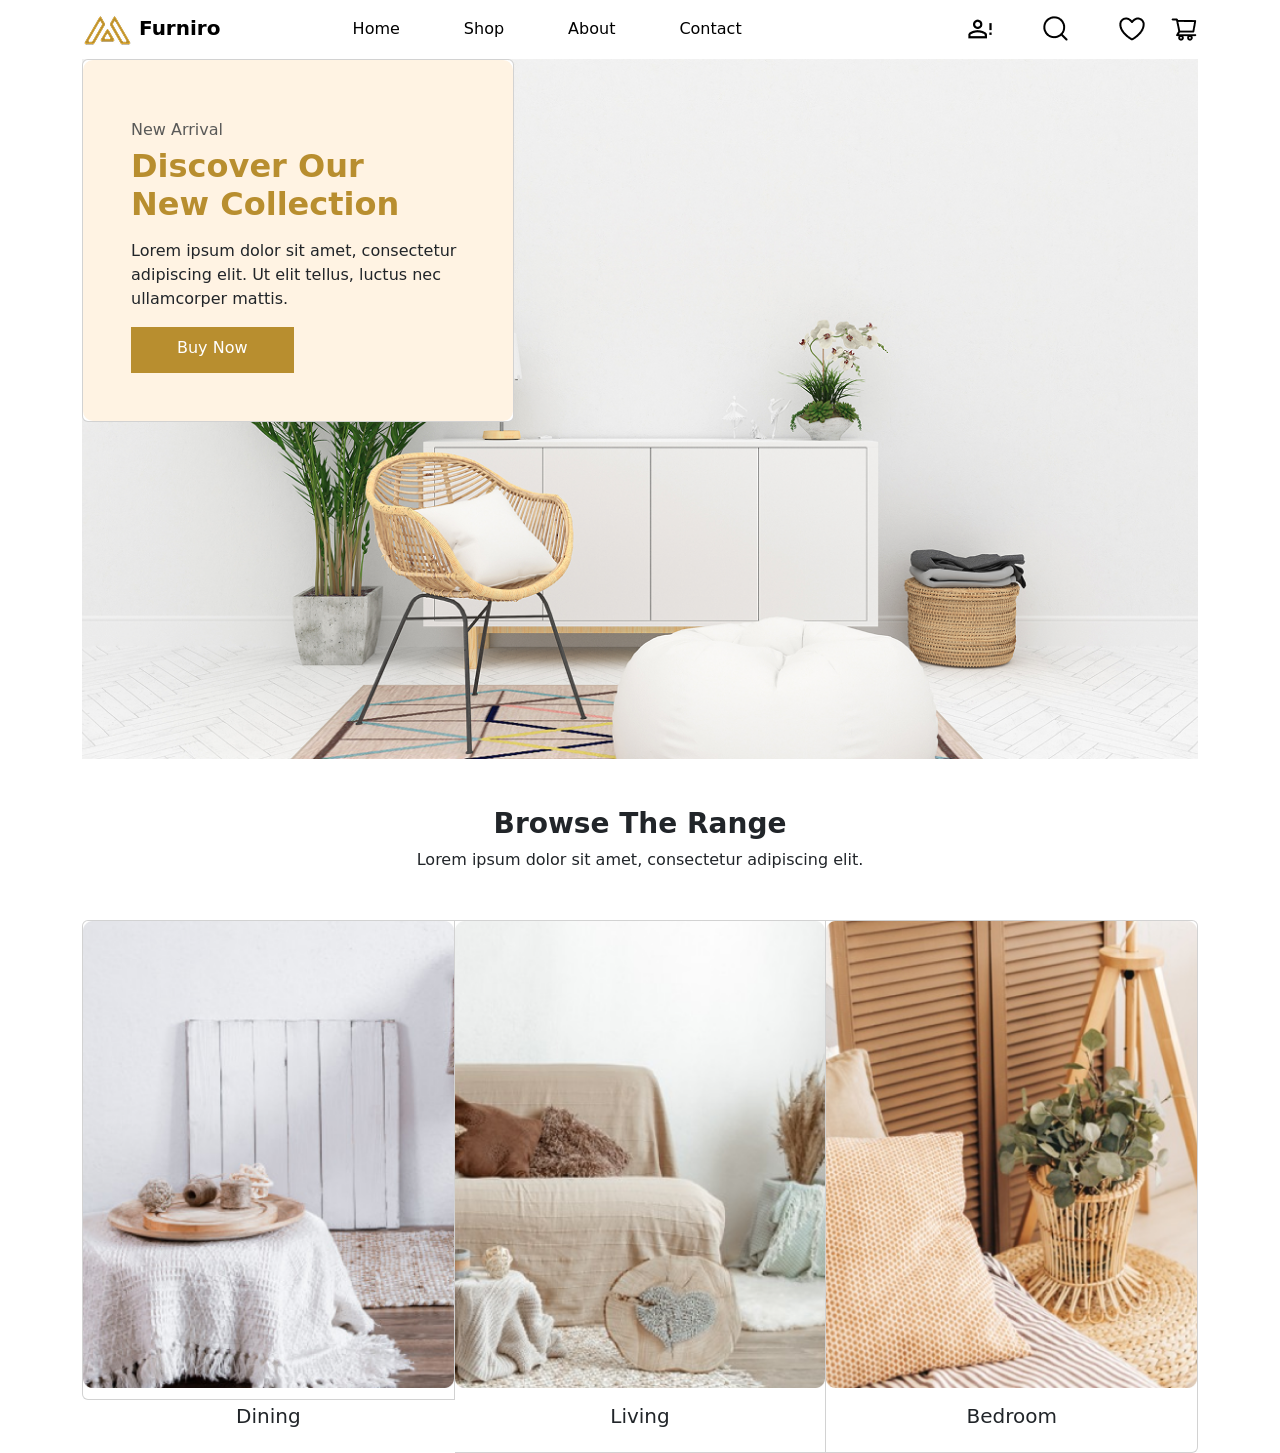
<file: inndex.html>
<!doctype html>
<html lang="en">
  <head>
    <meta charset="utf-8">
    <meta name="viewport" content="width=device-width, initial-scale=1">
    <title>Furniro</title>
    <link href="https://cdn.jsdelivr.net/npm/bootstrap@5.3.8/dist/css/bootstrap.min.css" rel="stylesheet" integrity="sha384-sRIl4kxILFvY47J16cr9ZwB07vP4J8+LH7qKQnuqkuIAvNWLzeN8tE5YBujZqJLB" crossorigin="anonymous">
    <link rel="stylesheet" href="style.css">
  </head>
  <body>
<nav class="navbar navbar-expand-lg">
  <div class="container">
    <a class="navbar-brand fw-bold" href="#"> <img src="img/Meubel House_Logos-05.png" alt=""> Furniro</a>
    <button class="navbar-toggler" type="button" data-bs-toggle="collapse" data-bs-target="#navbarSupportedContent" aria-controls="navbarSupportedContent" aria-expanded="false" aria-label="Toggle navigation">
      <span class="navbar-toggler-icon"></span>
    </button>
    <div class="collapse navbar-collapse" id="navbarSupportedContent">
      <ul class="navbar-nav gap-5 mx-auto mb-2 mb-lg-0">
        <li class="nav-item">
          <a class="nav-link text-center active" aria-current="page" href="#">Home</a>
        </li>
        <li class="nav-item">
          <a class="nav-link text-center active" href="#">Shop</a>
        </li>
        <li class="nav-item">
          <a class="nav-link text-center active" href="#">About</a>
        </li>
        <li class="nav-item">
          <a class="nav-link text-center active" href="#">Contact</a>
        </li>
      </ul>
      
      <img class="ms-auto mx-4" src="img/mdi_account-alert-outline.png" alt="">
      <img class="mx-4" src="img/akar-icons_search.png" alt="">
      <img class="ms-4" src="img/akar-icons_heart.png" alt="">
      <img class="ms-4" src="img/ant-design_shopping-cart-outlined.png" alt="">
    </div>
  </div>
</nav>

<div class="container">
  <div class="backimg">
    <div class="card" style="width: 27rem;">
      <div class="card-body myCard p-5">
        <h6 class="card-subtitle mb-2 text-body-secondary pt-3">New Arrival</h6>
        <h2 class="card-title mb-3 fw-bold">Discover Our <br> New Collection</h2>
        <p class="card-text">Lorem ipsum dolor sit amet, consectetur adipiscing elit. Ut elit tellus, luctus nec ullamcorper mattis.</p>
        <a href="#" class="btn buyBtn pt-2">Buy Now</a>
      </div>
    </div>
  </div>
</div>

<div class="container-fluid">
  <div class="container">
    <h3 class="fw-bold text-center mt-5">Browse The Range</h3>
    <p class="text-center mb-5">Lorem ipsum dolor sit amet, consectetur adipiscing elit.</p>
    <div class="card-group">
  <div class="card myImg">
    <img src="img/Mask Group.png" class="card-img-top text-center" alt="...">
    <div class="card-body">
      <h5 class="card-title text-center">Dining</h5>
    </div>

  </div>
  <div class="card">
    <img src="img/Image-living room.png" class="card-img-top" alt="...">
    <div class="card-body">
      <h5 class="card-title text-center">Living</h5>
    </div>
    
  </div>
  <div class="card">
    <img src="img/Mask Group (1).png" class="card-img-top" alt="...">
    <div class="card-body">
      <h5 class="card-title text-center">Bedroom</h5>
    </div>
  </div>
</div>
  </div>
</div>



    <script src="https://cdn.jsdelivr.net/npm/bootstrap@5.3.8/dist/js/bootstrap.bundle.min.js" integrity="sha384-FKyoEForCGlyvwx9Hj09JcYn3nv7wiPVlz7YYwJrWVcXK/BmnVDxM+D2scQbITxI" crossorigin="anonymous"></script>
  </body>
</html>
</file>
<file: style.css>
*{
    margin: 0;
    padding: 0;
}

.backimg{
    background-image: url(img/scandinavian-interior-mockup-wall-decal.png);
    height: 700px;
    background-size: cover;
    background-position: center;
    background-repeat: no-repeat;
    position: relative;
}

@media only screen and (min-width: 300px) {
    .backimg{
        background-image:
            url(img/scandinavian-interior-mockup-wall-decal.png);
    }
}

.Card{
    position: absolute;
    right: 50px;
    bottom: 200px;
    z-index: 1;
}

.myCard{
    border-radius: 10px;
    background-color: #FFF3E3;
}

.myCard h2{
    color: #B88E2F;
}

.buyBtn{
padding-top: 12px;
padding-right: 45px;
padding-bottom: 12px;
padding-left: 45px;
border-radius: 0px;
color: white;
background-color: #B88E2F;
}

.myImg{
    width: 381px;
    height: 480px;
}

.btnShow{
    margin: 0 auto;
    padding-top: 12px;
    padding-right: 45px;
    padding-bottom: 12px;
    padding-left: 45px;
    border: 2px solid #B88E2F;
    color: #B88E2F;
    display: block;
    justify-content: center;
    align-items: center;
}

.two{
    background-color: #FCF8F3;
}

.badRoom{
    position: relative;
}

.fontSize{
    font-size: 1rem;
}

.interiorImg{
    width: 100%;
    display: block;
    object-fit: cover;
    border-radius: 2px;
}

.End1{
    margin-top: 210px;
}

.End2{
    margin-top: 130px;
}

.fontClr{
    color: #9F9F9F;
}

.Email{
    width: 230px;
    border: none;
    border-bottom: 2px black solid;
}

.button{
    border-bottom: 2px black solid;
    border-radius: none;
}

.i {
    font-size: 25px;
}

i:hover{
    cursor: pointer;
}
</file>
